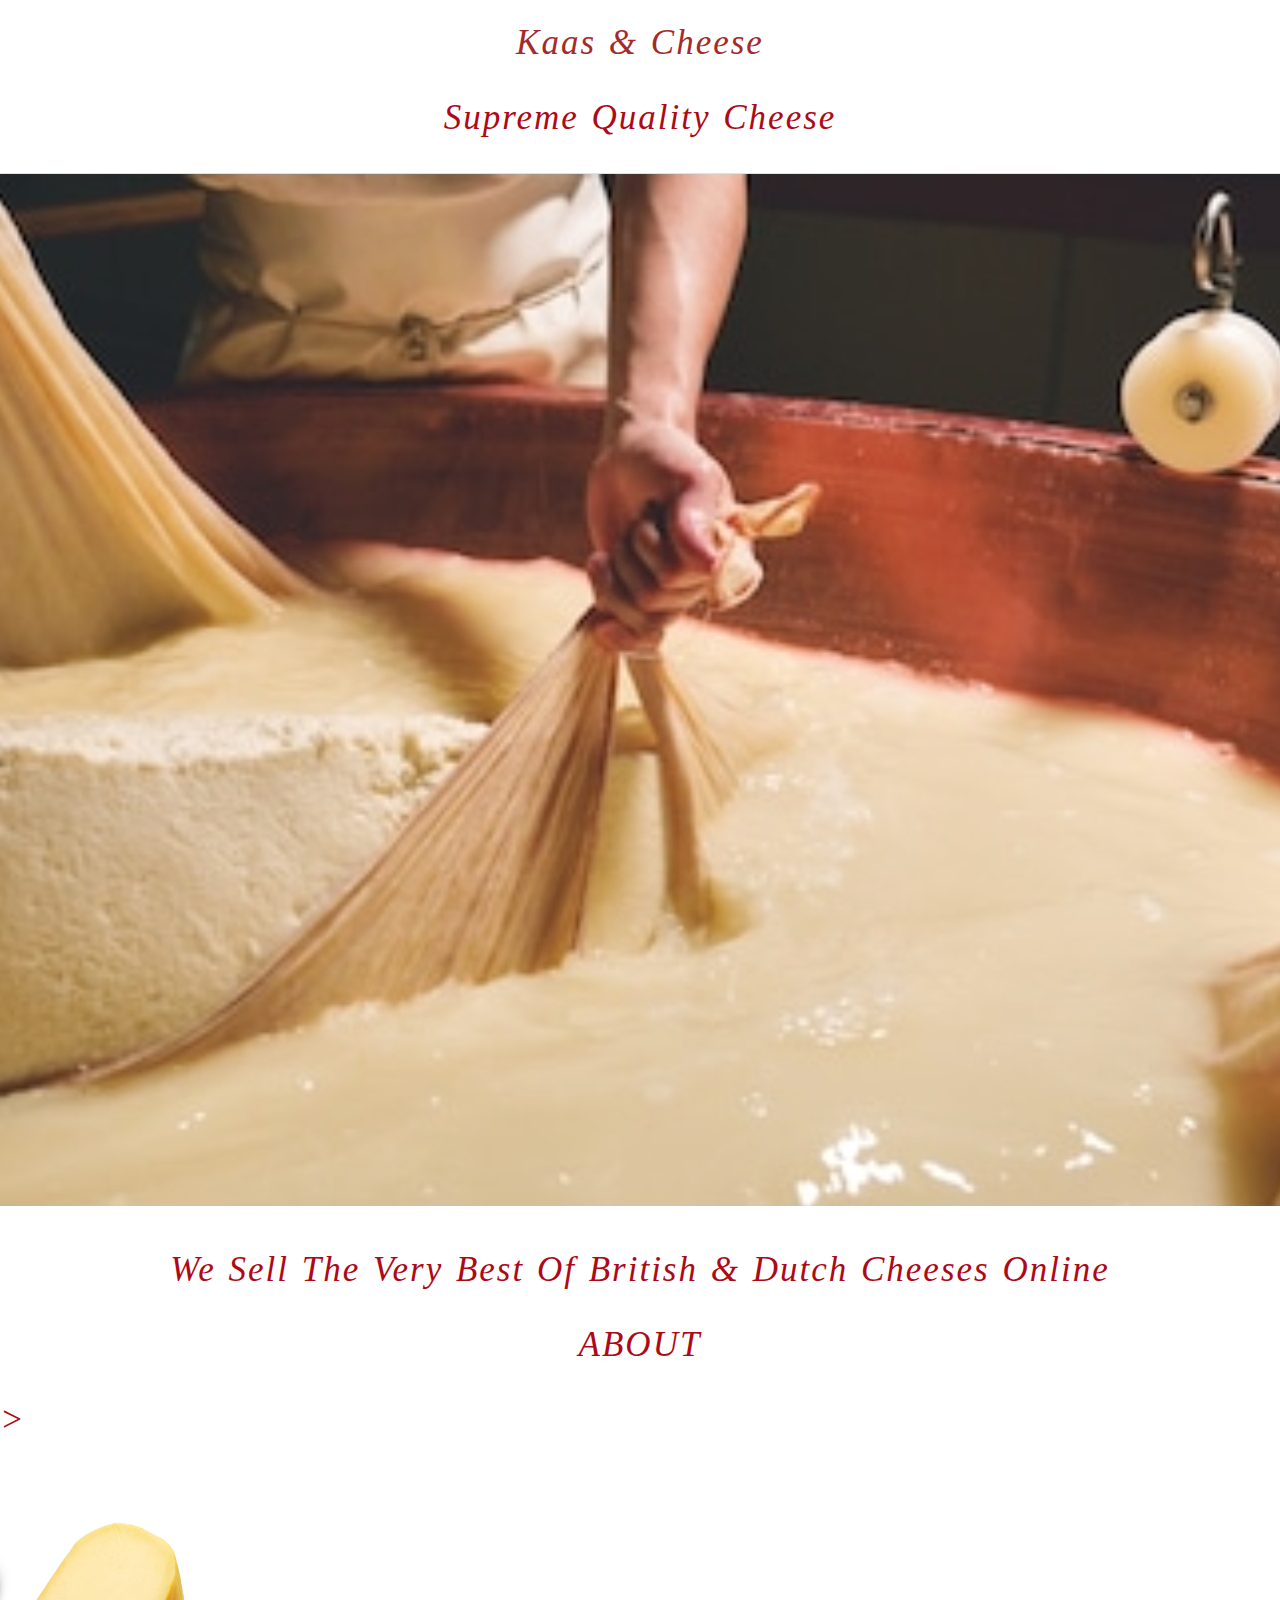
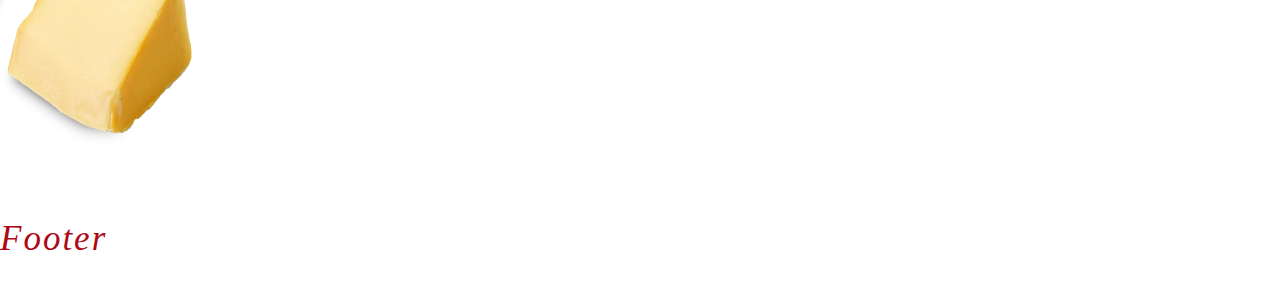
<file: indexx.html>
<!DOCTYPE html>
<html lang="en"> 
<head>
        <meta charset="UTF-8">
        <link rel="stylesheet" href="main.css">

        <title> Kaas & Cheese </title>
       
</head> <h1 class="center">Kaas & Cheese </h1>



<p class="center">Supreme Quality Cheese </p>


<div id="page-container">
    <img src="chback.jpg" >
</a>
<p class= "center">We sell The Very best of British & Dutch cheeses online</p>

    <div class="center" "bottom"> ABOUT 
        



    <header/>
    
</div>
    <body>
        
        
         <p> </p>
         <a href="">>
        
           
         <a href="https:   "></a>

            <div></div>
             
                

                <p></b>
                <p><b> </p>



            </div>

            <div>
                <img src="gouda.jpg" alt="Gouda" width="200" height="300">
            </div>

    </body>
    <div class="footer">
        <p>Footer</p>
      </div>
      

</html>
</file>
<file: main.css>
@import url('https://fonts.googleapis.com/css2?family=Lobster+Two:wght@700&display=swap');

body{ 
    margin: 0
}


}

.container {
    position: relative;
    text-align: center
    color: #ad0917;
}

.centered{
    position: absolute;
    top:50%;
    left:50%;
    transform:translate(-50%,-50%);
}


.center{text-align: center}
        
*{
    font-family: Georgia, serif;
    font-size: 35px;
    letter-spacing: 2px;
    word-spacing: 2px;
    color: #AD0917;
    font-weight: normal;/*  */
    text-decoration: none;
    font-style: italic;
    font-variant: normal;
    text-transform: capitalize;
}


.first
{
    display: flexbox;
}

h1{   color: peru;
    color:brown;
}

.large{
    font-size: 40px;
}


.center{
    text-align: center;

}

.main{
    margin: 30px;
}


h2{
    color: darkorange;
}

footer {
    position: fixed;
    left: 0;
    bottom: 0;
    width: 100%;
    background-color: rgba(148, 138, 130, 0.89);
    color: rgb(10, 0, 0);
    text-align: center;
}
</file>
